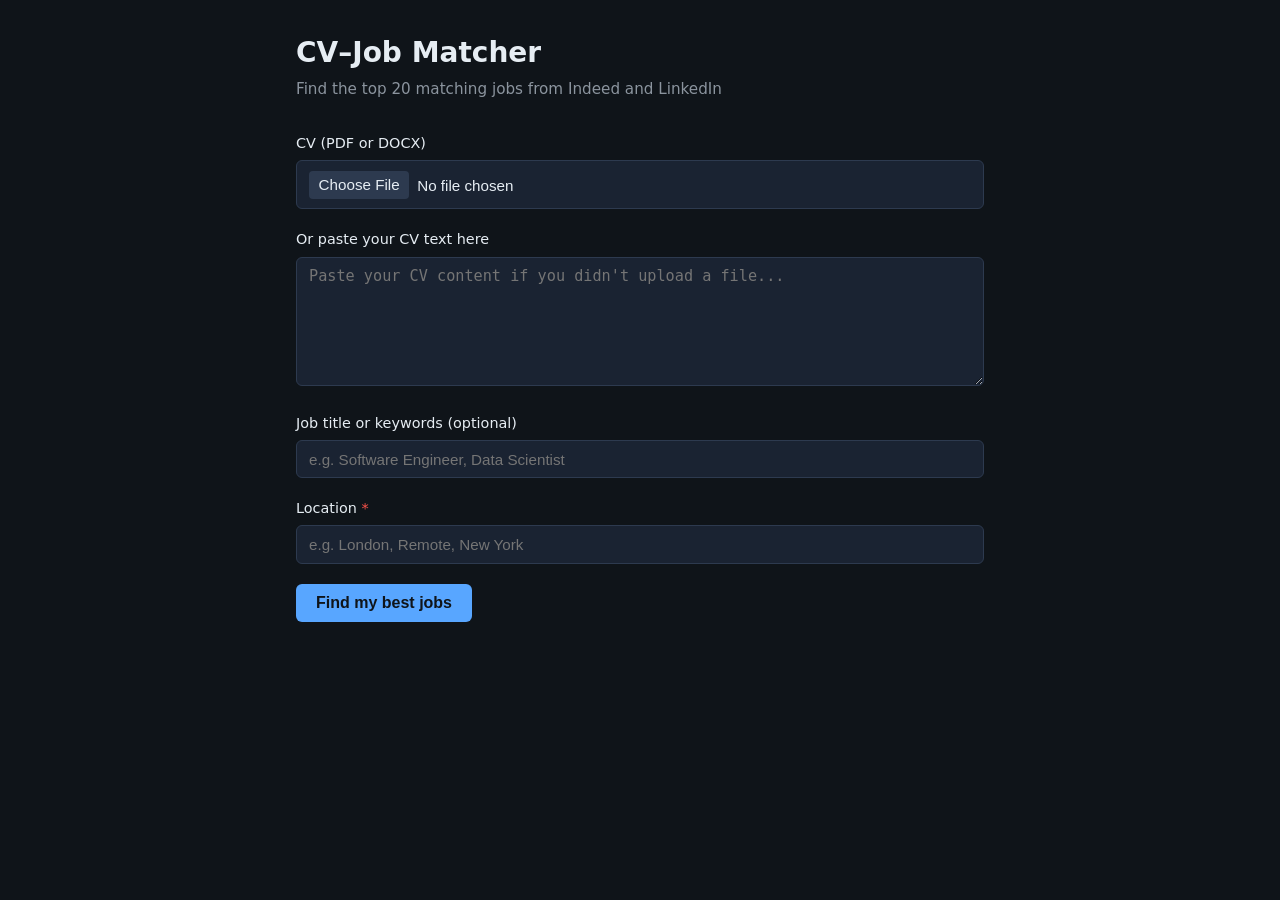
<file: cv-job-matcher/frontend/index.html>
<!DOCTYPE html>
<html lang="en">
<head>
  <meta charset="UTF-8">
  <meta name="viewport" content="width=device-width, initial-scale=1.0">
  <title>CV–Job Matcher</title>
  <link rel="icon" href="data:,">
  <link rel="stylesheet" href="style.css?v=8">
</head>
<body>
  <div class="container">
    <header>
      <h1>CV–Job Matcher</h1>
      <p class="subtitle">Find the top 20 matching jobs from Indeed and LinkedIn</p>
    </header>

    <form id="match-form" class="form">
      <div class="field">
        <label for="cv-file">CV (PDF or DOCX)</label>
        <input type="file" id="cv-file" name="cv" accept=".pdf,.docx,.doc">
      </div>
      <div class="field">
        <label for="cv-text">Or paste your CV text here</label>
        <textarea id="cv-text" name="cv_text" rows="6" placeholder="Paste your CV content if you didn't upload a file..."></textarea>
      </div>
      <div class="field">
        <label for="job-title">Job title or keywords (optional)</label>
        <input type="text" id="job-title" name="job_title" placeholder="e.g. Software Engineer, Data Scientist">
      </div>
      <div class="field">
        <label for="location">Location <span class="required">*</span></label>
        <input type="text" id="location" name="location" required placeholder="e.g. London, Remote, New York">
      </div>
      <button type="submit" id="submit-btn" class="btn">Find my best jobs</button>
    </form>

    <div id="loading" class="loading hidden">
      <p>Searching and ranking jobs… This may take a minute.</p>
    </div>

    <div id="profile-bar" class="profile-bar hidden">
      <span id="profile-meta"></span>
    </div>

    <div id="error" class="error hidden"></div>

    <section id="results-section" class="results-section hidden">
      <div id="cache-bar" class="cache-bar hidden">
        <span id="cache-meta"></span>
        <button id="refresh-btn" class="btn-refresh">Refresh job listings</button>
      </div>
      <div id="results-indeed" class="source-section hidden">
        <h2 class="source-heading"><span class="source-badge source-indeed">Indeed</span></h2>
        <ul id="results-list-indeed" class="results-list"></ul>
      </div>
      <div id="results-linkedin" class="source-section hidden">
        <h2 class="source-heading"><span class="source-badge source-linkedin">LinkedIn</span></h2>
        <ul id="results-list-linkedin" class="results-list"></ul>
      </div>
    </section>
  </div>
  <script src="app.js?v=8"></script>
</body>
</html>
</file>
<file: cv-job-matcher/frontend/style.css>
* {
  box-sizing: border-box;
}

:root {
  --bg: #0f1419;
  --surface: #1a2332;
  --border: #2d3a4f;
  --text: #e6edf3;
  --muted: #8b949e;
  --accent: #58a6ff;
  --accent-hover: #79b8ff;
  --success: #3fb950;
  --error: #f85149;
}

body {
  margin: 0;
  font-family: system-ui, -apple-system, sans-serif;
  background: var(--bg);
  color: var(--text);
  line-height: 1.5;
  min-height: 100vh;
}

.container {
  max-width: 720px;
  margin: 0 auto;
  padding: 2rem 1rem;
}

header {
  margin-bottom: 2rem;
}

h1 {
  font-size: 1.75rem;
  font-weight: 600;
  margin: 0 0 0.25rem 0;
}

.subtitle {
  color: var(--muted);
  margin: 0;
  font-size: 0.95rem;
}

.form {
  display: flex;
  flex-direction: column;
  gap: 1.25rem;
  margin-bottom: 2rem;
}

.field label {
  display: block;
  font-weight: 500;
  margin-bottom: 0.35rem;
  font-size: 0.9rem;
}

.required {
  color: var(--error);
}

input[type="text"],
input[type="file"],
textarea {
  width: 100%;
  padding: 0.6rem 0.75rem;
  background: var(--surface);
  border: 1px solid var(--border);
  border-radius: 6px;
  color: var(--text);
  font-size: 0.95rem;
}

textarea {
  resize: vertical;
  min-height: 120px;
}

input::file-selector-button {
  background: var(--border);
  color: var(--text);
  border: none;
  padding: 0.35rem 0.6rem;
  border-radius: 4px;
  cursor: pointer;
  margin-right: 0.5rem;
}

.btn {
  padding: 0.65rem 1.25rem;
  background: var(--accent);
  color: var(--bg);
  border: none;
  border-radius: 6px;
  font-weight: 600;
  font-size: 1rem;
  cursor: pointer;
  align-self: flex-start;
}

.btn:hover {
  background: var(--accent-hover);
}

.btn:disabled {
  opacity: 0.6;
  cursor: not-allowed;
}

.loading {
  padding: 1rem;
  background: var(--surface);
  border-radius: 8px;
  margin-bottom: 1rem;
  color: var(--muted);
}

.error {
  padding: 1rem;
  background: rgba(248, 81, 73, 0.1);
  border: 1px solid var(--error);
  border-radius: 8px;
  color: var(--error);
  margin-bottom: 1rem;
}

.hidden {
  display: none !important;
}

.profile-bar {
  display: flex;
  align-items: center;
  gap: 0.5rem;
  background: rgba(88, 166, 255, 0.08);
  border: 1px solid rgba(88, 166, 255, 0.25);
  border-radius: 6px;
  padding: 0.5rem 0.85rem;
  margin-bottom: 1rem;
  font-size: 0.85rem;
  color: var(--text);
}

.profile-bar .profile-label {
  color: var(--muted);
  white-space: nowrap;
}

.profile-bar .profile-title {
  color: var(--accent);
  font-weight: 600;
}

.profile-bar .profile-skills {
  color: var(--muted);
}

.cache-bar {
  display: flex;
  align-items: center;
  justify-content: space-between;
  gap: 1rem;
  background: var(--surface);
  border: 1px solid var(--border);
  border-radius: 6px;
  padding: 0.5rem 0.85rem;
  margin-bottom: 1rem;
  font-size: 0.85rem;
  color: var(--muted);
}

.btn-refresh {
  background: none;
  border: 1px solid var(--border);
  color: var(--accent);
  padding: 0.25rem 0.65rem;
  border-radius: 4px;
  font-size: 0.8rem;
  cursor: pointer;
  white-space: nowrap;
}

.btn-refresh:hover {
  border-color: var(--accent);
  background: rgba(88, 166, 255, 0.1);
}

.source-section {
  margin-bottom: 2.5rem;
}

.source-heading {
  display: flex;
  align-items: center;
  margin: 0 0 0.85rem 0;
}

.source-heading .source-badge {
  font-size: 0.9rem;
  padding: 0.25rem 0.7rem;
  margin-left: 0;
}

.results-list {
  list-style: none;
  padding: 0;
  margin: 0;
  display: flex;
  flex-direction: column;
  gap: 1rem;
}

.result-card {
  background: var(--surface);
  border: 1px solid var(--border);
  border-radius: 8px;
  padding: 1rem 1.25rem;
}

.result-card .title {
  font-weight: 600;
  font-size: 1.05rem;
  margin: 0 0 0.25rem 0;
}

.result-card .meta {
  color: var(--muted);
  font-size: 0.85rem;
  margin-bottom: 0.5rem;
}

.result-card .score {
  display: inline-block;
  background: rgba(63, 185, 80, 0.2);
  color: var(--success);
  padding: 0.2rem 0.5rem;
  border-radius: 4px;
  font-size: 0.85rem;
  font-weight: 500;
  margin-bottom: 0.5rem;
}

.result-card .description {
  font-size: 0.9rem;
  color: var(--muted);
  margin: 0.5rem 0 0.75rem 0;
  line-height: 1.45;
  display: -webkit-box;
  -webkit-line-clamp: 3;
  -webkit-box-orient: vertical;
  overflow: hidden;
}

.result-card a {
  color: var(--accent);
  font-size: 0.9rem;
  text-decoration: none;
}

.result-card a:hover {
  text-decoration: underline;
}

.source-badge {
  display: inline-block;
  padding: 0.15rem 0.45rem;
  border-radius: 4px;
  font-size: 0.75rem;
  font-weight: 600;
  margin-left: 0.5rem;
  vertical-align: middle;
  letter-spacing: 0.02em;
}

.source-indeed {
  background: rgba(255, 140, 0, 0.15);
  color: #ff9f1a;
}

.source-linkedin {
  background: rgba(10, 102, 194, 0.15);
  color: #3b9eff;
}
</file>
